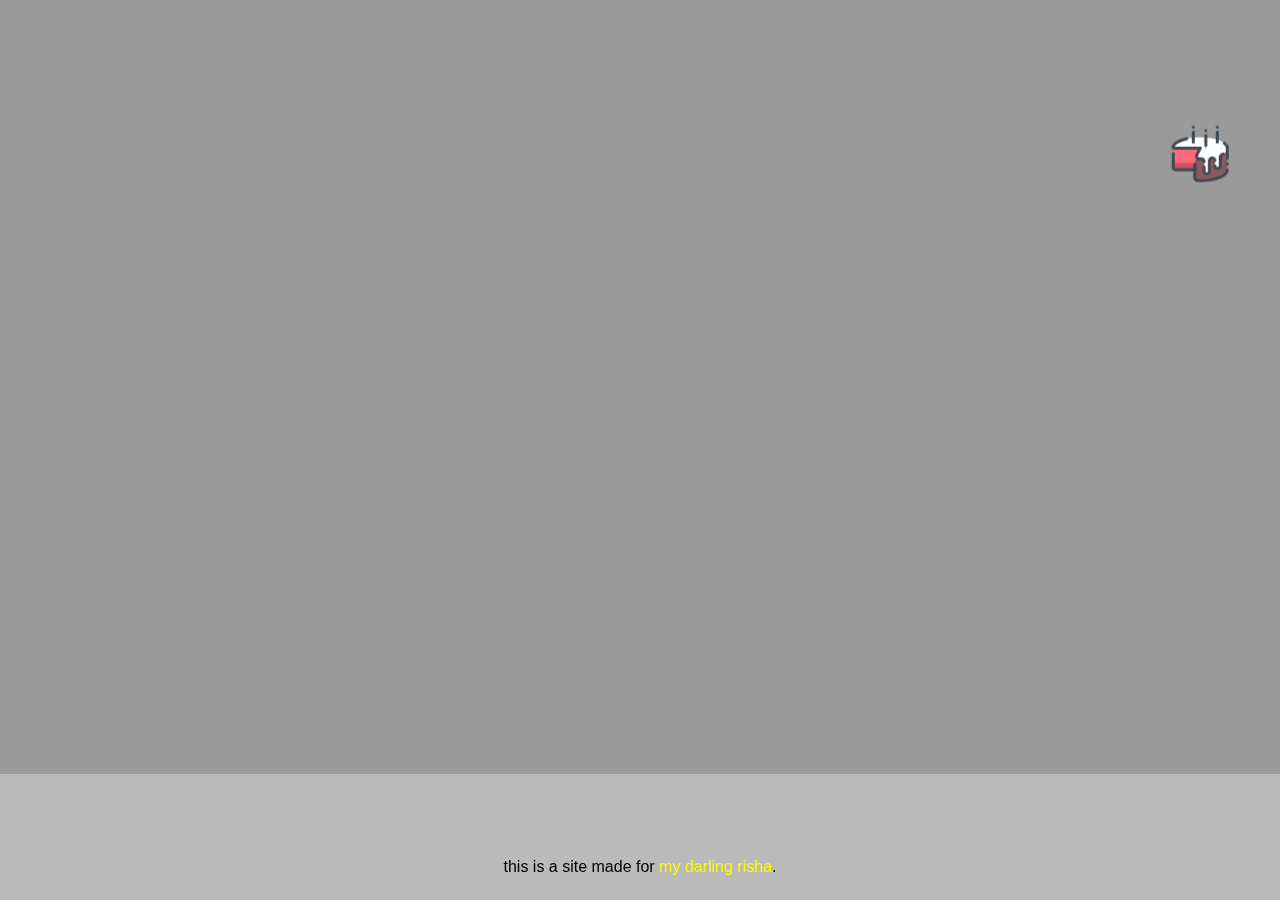
<file: index.html>
<!DOCTYPE html>
<html>

<head>
  <meta charset="utf-8">
  <meta name="viewport" content="width=device-width">
  <title>tap koro</title>
  <link href="style.css" rel="stylesheet" type="text/css" />
</head>

<body>
    <marquee direction="down" width="100%" height="770" behavior="alternate" scrollamount="15">
        <marquee behavior="alternate">
            <a href="2.html"><img src="birthday-cake-icon.png" id="birthday cake"></a>
        </marquee>
    </marquee>
</body>

    <footer style="position: fixed; bottom: 0; width: 100%; text-align: center;
padding-bottom: 0.5em;">
        <p>
            this is a site made for
            <a href="https://github.com/kimberleyroche">
            my darling risha</a>.
        </p>
    </footer>
<script src="script.js"></script>
</html>
</file>
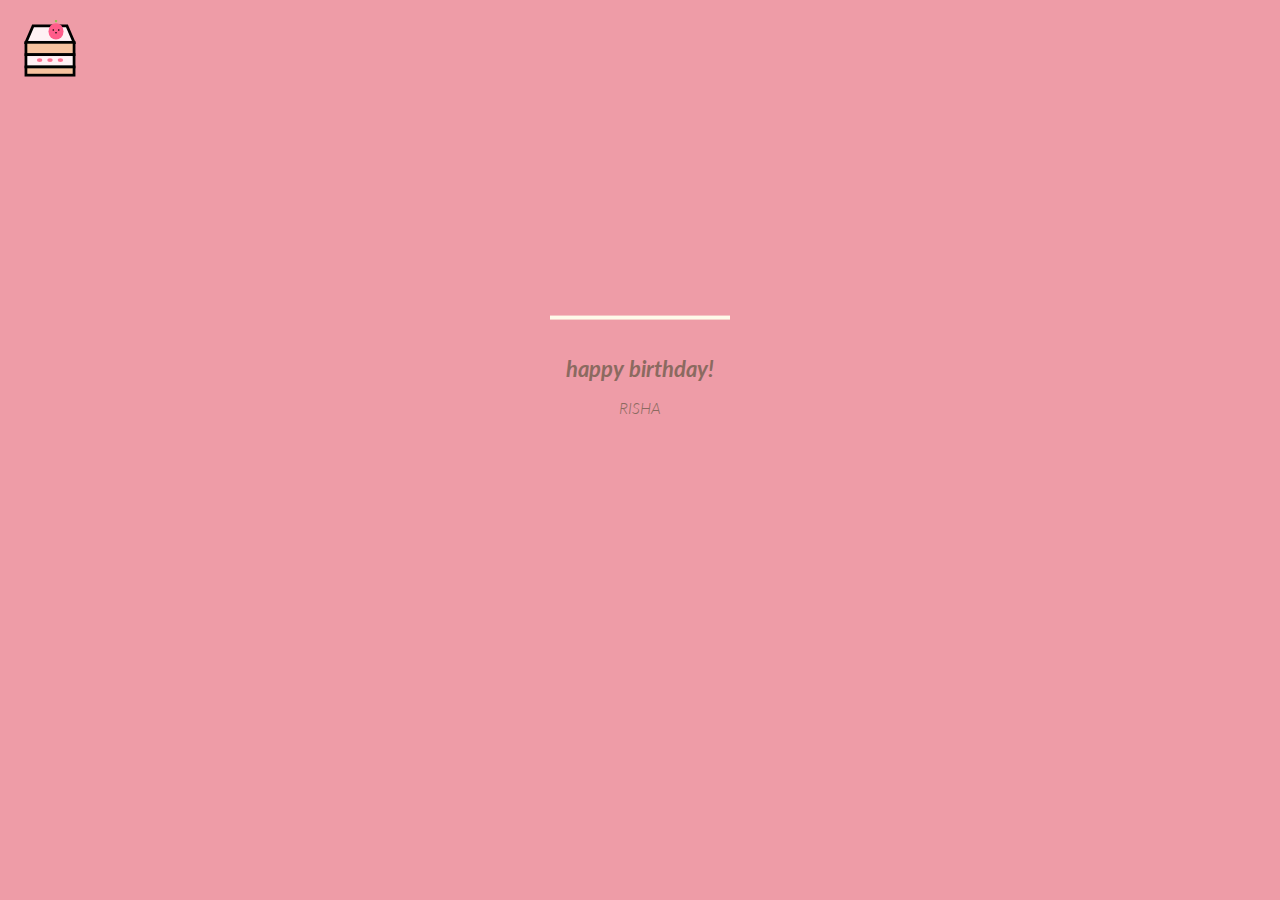
<file: 22.html>
<!DOCTYPE html>
<html lang="en">
<head>
<meta charset="UTF-8">
<meta name="viewport" content="width=device-width, initial-scale=1.0">
<title>Cake</title>
<link rel="stylesheet" href="./style2.css">
<style>
  body {
    margin: 0;
    font-family: Arial, sans-serif;
    background: #ee9ca7;
  }

  .cake-menu {
    position: fixed;
    top: 15px;
    left: 15px;
    width: 70px;
    height: 70px;
    cursor: pointer;
    z-index: 1000;
  }

  .cake-svg {
    width: 100%;
    height: 100%;
    transition: transform 0.8s ease;
  }

  .cake-svg.spin {
    transform: rotate(360deg);
  }

  .options {
    position: absolute;
    top: 50%;
    left: 85px;
    transform: translateY(-50%);
    display: flex;
    gap: 30px;
  }

  .option {
    background: white;
    padding: 8px 14px;
    border-radius: 20px;
    font-size: 14px;
    box-shadow: 0 4px 12px rgba(0,0,0,0.15);
    opacity: 0;
    transform: translateX(40px) scale(0.8);
    transition: all 0.5s ease;
    white-space: nowrap;
    text-decoration: none;
    color: #000;
    pointer-events: none;
  }

  .options.show .option {
    opacity: 1;
    transform: translateX(0) scale(1);
    pointer-events: auto;
  }

  .options.show .option:nth-child(1) { transition-delay: 0.05s; }
  .options.show .option:nth-child(2) { transition-delay: 0.15s; }
  .options.show .option:nth-child(3) { transition-delay: 0.25s; }
</style>
</head>

<body>
    
    
   
   
   
   
   <div class="velas">
    <div class="fuego"></div>
    <div class="fuego"></div>
    <div class="fuego"></div>
    <div class="fuego"></div>
    <div class="fuego"></div>
</div>
<svg id="cake" version="1.1" x="0px" y="0px" width="200px" height="500px" viewBox="0 0 200 500" enable-background="new 0 0 200 500" xml:space="preserve">
    <path fill="#a88679" d="M173.667-13.94c-49.298,0-102.782,0-147.334,0c-3.999,0-4-16.002,0-16.002
		c44.697,0,96.586,0,147.334,0C177.667-29.942,177.668-13.94,173.667-13.94z">
        <animate id="bizcocho_3" attributeName="d" calcMode="spline" keySplines="0 0 1 1; 0 0 1 1" begin="relleno_2.end" dur="0.3s" fill="freeze" values="
                          M173.667-13.94c-49.298,0-102.782,0-147.334,0c-3.999,0-4-16.002,0-16.002
		c44.697,0,96.586,0,147.334,0C177.667-29.942,177.668-13.94,173.667-13.94z
                          ;
                          M173.667,411.567c-47.995,12.408-102.955,12.561-147.334,0
		c-3.848-1.089-0.189-16.089,3.661-15.002c44.836,12.66,90.519,12.753,139.427,0.07
		C173.293,395.631,177.541,410.566,173.667,411.567z
                          ;
                          M173.667,427.569c-49.795,0-101.101,0-147.334,0c-3.999,0-4-16.002,0-16.002
		c46.385,0,97.539,0,147.334,0C177.668,411.567,177.667,427.569,173.667,427.569z
                          " />
    </path>
    <path fill="#8b6a60" d="M100-178.521c1.858,0,3.364,1.506,3.364,3.363c0,0,0,33.17,0,44.227
		c0,19.144,0,57.431,0,76.574c0,10.152,0,40.607,0,40.607c0,1.858-1.506,3.364-3.364,3.364l0,0c-1.858,0-3.364-1.506-3.364-3.364c0,0,0-30.455,0-40.607c0-19.144,0-57.432,0-76.575c0-11.057,0-44.226,0-44.226C96.636-177.015,98.142-178.521,100-178.521
		L100-178.521z">
        <animate id="relleno_2" attributeName="d" calcMode="spline" keySplines="0 0 1 1; 0 0 1 1; 0 0 0.58 1" begin="bizcocho_2.end" dur="0.5s" fill="freeze" values="
                          M100-178.521c1.858,0,3.364,1.506,3.364,3.363c0,0,0,33.17,0,44.227
		c0,19.144,0,57.431,0,76.574c0,10.152,0,40.607,0,40.607c0,1.858-1.506,3.364-3.364,3.364l0,0c-1.858,0-3.364-1.506-3.364-3.364c0,0,0-30.455,0-40.607c0-19.144,0-57.432,0-76.575c0-11.057,0-44.226,0-44.226C96.636-177.015,98.142-178.521,100-178.521
		L100-178.521z
                          ;
                          M100,267.257c1.858,0,3.364,1.506,3.364,3.363c0,0,0,33.17,0,44.227
		c0,19.143,0,57.43,0,76.574c0,10.151,0,40.606,0,40.606c0,1.858-1.506,3.364-3.364,3.364l0,0c-1.858,0-3.364-1.506-3.364-3.364
		c0,0,0-30.455,0-40.606c0-19.145,0-57.432,0-76.576c0-11.057,0-44.225,0-44.225C96.636,268.763,98.142,267.257,100,267.257
		L100,267.257z
                          ;
                          M93.928,405.433c-0.655,6.444-0.102,9.067,2.957,11.798c0,0,8.083,5.571,16.828,3.503
		c18.629-4.406,43.813,6.194,50.792,7.791c14.75,3.375,9.162,6.867,9.162,6.867c-2.412,2.258-58.328,0-73.667,0l0,0
		c-1.858,0-69.995,2.133-73.667,0c0,0-3.337-2.439,6.172-5.992c11.375-4.25,52.875,8.822,47.139-9.442
		c-6.333-20.167,5.226-21.514,5.226-21.514c3.435-0.915,12.78-6.663,10.923-0.546L93.928,405.433z
                          ;
                          M102.242,427.569c5.348,0,14.079,0,17.462,0c0,0,17.026,0,27.504,0
		c19.143,0,20.39-3.797,26.459,0c3,1.877,0,7.823,0,7.823c-2.412,2.258-58.328,0-73.667,0l0,0c-1.858,0-67.187,0-73.667,0
		c0,0-4.125-4.983,0-7.823c5.201-3.58,16.085,0,23.725,0c8.841,0,20.762,0,20.762,0c3.686,0,8.597,0,19.511,0H102.242z
                          " />
    </path>
    <path fill="#a88679" d="M173.667-15.929c-46.512,0-105.486,0-147.334,0c-3.999,0-4-16.002,0-16.002
		c43.566,0,97.96,0,147.334,0C177.667-31.931,177.666-15.929,173.667-15.929z">
        <animate id="bizcocho_2" attributeName="d" calcMode="spline" keySplines="0 0 1 1; 0 0 1 1; 0.25 0 0.58 1" begin="relleno_1.end" dur="0.5s" fill="freeze" values="
                          M173.667-15.929c-46.512,0-105.486,0-147.334,0c-3.999,0-4-16.002,0-16.002
		c43.566,0,97.96,0,147.334,0C177.667-31.931,177.666-15.929,173.667-15.929z
                          ;
                          M173.434,445.393c-47.269,8.001-105.245,8.001-147.334,0c-3.929-0.747-0.692-16.543,3.243-15.824
		c43.828,8.001,92.165,8.001,140.739,0C174.029,428.918,177.377,444.726,173.434,445.393z
                          ;
                          M173.667,449.514c-47.576-5.454-102.799-5.744-147.333,0c-3.966,0.512-3.938-15.297,0-16.002
		c43.683-7.823,97.646-8.026,147.333,0C177.616,434.15,177.642,449.969,173.667,449.514z
                          ;
                          M173.667,451.394c-49.298,0-102.782,0-147.334,0c-3.999,0-4-16.002,0-16.002
		c44.697,0,96.586,0,147.334,0C177.667,435.392,177.668,451.394,173.667,451.394z
                          " />
    </path>
    <path fill="#8b6a60" d="M101.368-73.685c0,12.164,0,15.18,0,28.519c0,22.702,0-13.661,0,8.304c0,14.48,0,18.233,0,30.512
		c0,1.753-2.958,1.847-2.958,0c0-12.68,0-16.277,0-30.401c0-21.983,0,11.66,0-8.305c0-13.027,0-15.992,0-28.628
		C98.411-75.883,101.368-75.592,101.368-73.685z">
        <animate id="relleno_1" attributeName="d" calcMode="spline" keySplines="0 0 1 1; 0 0 1 1; 0 0 0.6 1" begin="bizcocho_1.end" dur="0.5s" fill="freeze" values="
                          M101.368-73.685c0,12.164,0,15.18,0,28.519c0,22.702,0-13.661,0,8.304c0,14.48,0,18.233,0,30.512
		c0,1.753-2.958,1.847-2.958,0c0-12.68,0-16.277,0-30.401c0-21.983,0,11.66,0-8.305c0-13.027,0-15.992,0-28.628
		C98.411-75.883,101.368-75.592,101.368-73.685z
                          ;
                          M101.368,350.885c0,12.164,0,65.18,0,78.518c0,22.703,0-33.66,0-11.695c0,14.48,0,28.232,0,40.512
		c0,1.753-2.958,1.847-2.958,0c0-12.68,0-26.277,0-40.402c0-21.982,0,31.66,0,11.695c0-13.027,0-65.992,0-78.627
		C98.411,348.686,101.368,348.977,101.368,350.885z
                          ;
                          M128.38,447.567c37.626,6.312,39.303,13.658,26.833,12.833c-22.653-1.499-13.636-0.831-23.302-0.831
		c-14.48,0-17.884,0-30.163,0c-2.087,0-2.068,0-3.915,0c-13.333,0-8.963,0-23.088,0c-11.668,0-14.062,5.995-27.532,1.164
		c-12.629-4.529,38.667-3.167,46.833-17.333C100.077,432.94,105.546,443.736,128.38,447.567z
                          ;
                          M173.667,451.394c2.875,0,2.997,9.257,0,9.131c-22.662-0.956-32.09-0.956-41.756-0.956
		c-14.48,0-17.884,0-30.163,0c-2.087,0-2.068,0-3.915,0c-13.333,0-8.963,0-23.088,0c-11.668,0-34.99-0.294-48.412,1.831
		c-4.109,0.65-3.01-10.006,0-10.006C37.129,451.394,149.379,451.394,173.667,451.394z
                          " />
    </path>
    <path fill="#a88679" d="M173.667,21.571c-33.174,0-111.467,0-147.334,0c-4,0-4-16.002,0-16.002c39.836,0,105.982,0,147.334,0
		C177.668,5.569,177.667,21.571,173.667,21.571z">
        <animate id="bizcocho_1" attributeName="d" calcMode="spline" keySplines="0 0 1 1; 0 0 1 1; 0 0 1 1; 0.25 0 1 1; 0 0 1 1; 0.25 0 0.6 1" begin="2s" dur="0.8s" fill="freeze" values="
                          M173.667,21.571c-33.174,0-111.467,0-147.334,0c-4,0-4-16.002,0-16.002c39.836,0,105.982,0,147.334,0
		C177.668,5.569,177.667,21.571,173.667,21.571z
                          ;
                          M173.667,459.569c-33.197,16.002-110.782,16.002-147.334,0c-3.664-1.604,1.614-15.617,5.337-14.153
		c40.702,16.002,94.289,16.104,136.505,0.103C171.917,444.1,177.271,457.832,173.667,459.569z
                          ;
                          M171.817,475.571c-39.361-3.001-105.438-2.571-143.556,0c-3.991,0.27-7.377-14.736-3.387-15.014
		c41.553-2.888,104.421-3.121,150.51-0.233C179.378,460.574,175.806,475.875,171.817,475.571z
                          ;
                          M171.817,459.564c-38.8-12.188-104.504-13.762-143.556,0c-3.772,1.329-7.961-12.604-4.178-13.905
		c40.864-14.064,105.114-15.52,151.918-0.973C179.822,445.874,175.634,460.762,171.817,459.564z
                          ;
                          M173.667,475.571c-46.376-5.005-105.924-4.003-147.334,0c-3.981,0.385-3.479-15.421,0.479-16.002
		c43.087-6.327,97.705-7.083,146.855,0.438C177.621,460.613,177.644,476,173.667,475.571z
                          ;
                          M173.667,474.117c-46.376,1.866-105.638,2.01-147.334,0c-3.995-0.192-3.52-16.144,0.479-16.002
		c43.794,1.55,96.341,1.541,145.723,0C176.532,457.99,177.663,473.956,173.667,474.117z
                          ;
                          M173.667,475.571c-46.512,0-105.486,0-147.334,0c-3.999,0-4-16.002,0-16.002c43.566,0,97.96,0,147.334,0
		C177.667,459.569,177.666,475.571,173.667,475.571z
                          " />
    </path>
    <path fill="#fefae9" d="M104.812,113.216c0,3.119-2.164,5.67-4.812,5.67c-2.646,0-4.812-2.551-4.812-5.67c0-5.594,0-16.782,0-22.375
	c0-5.143,0-15.427,0-20.568c0-7.333,0-21.998,0-29.33c0-5.523,0-16.569,0-22.092c0-3.295,0-9.885,0-13.181
	C95.188,2.551,97.353,0,100,0c2.648,0,4.812,2.551,4.812,5.669c0,3.248,0,9.743,0,12.991c0,5.428,0,16.284,0,21.711
	c0,7.618,0,22.854,0,30.472c0,4.952,0,14.854,0,19.807C104.812,96.292,104.812,107.576,104.812,113.216z">
        <animate id="crema" attributeName="d" calcMode="spline" keySplines="0 0 1 1; 0 0 1 1; 0 0 1 1; 0.25 0 1 1; 0 0 1 1; 0 0 0.58 1" begin="bizcocho_3.end" dur="2s" fill="freeze" values="
                          M104.812,113.216c0,3.119-2.164,5.67-4.812,5.67c-2.646,0-4.812-2.551-4.812-5.67c0-5.594,0-16.782,0-22.375
	c0-5.143,0-15.427,0-20.568c0-7.333,0-21.998,0-29.33c0-5.523,0-16.569,0-22.092c0-3.295,0-9.885,0-13.181
	C95.188,2.551,97.353,0,100,0c2.648,0,4.812,2.551,4.812,5.669c0,3.248,0,9.743,0,12.991c0,5.428,0,16.284,0,21.711
	c0,7.618,0,22.854,0,30.472c0,4.952,0,14.854,0,19.807C104.812,96.292,104.812,107.576,104.812,113.216z
                          ;
                          M104.812,405.897c0,3.119-2.164,5.67-4.812,5.67c-2.646,0-4.812-2.551-4.812-5.67c0-5.594,0-16.782,0-22.376
	c0-5.143,0-15.426,0-20.568c0-7.332,0-21.997,0-29.33c0-5.522,0-16.568,0-22.092c0-3.295,0-9.885,0-13.181
	c0-3.118,2.165-5.669,4.812-5.669c2.648,0,4.812,2.551,4.812,5.669c0,3.247,0,9.743,0,12.991c0,5.428,0,16.283,0,21.711
	c0,7.618,0,22.854,0,30.473c0,4.951,0,14.854,0,19.807C104.812,388.972,104.812,400.256,104.812,405.897z
                          ;
                          M111.873,411.567c-3.119,0-9.226,0-11.874,0c-2.646,0-7.748,0-10.867,0c-7.086,0-12.698,0-18.292,0
	c-6.592,0-12.871,7.371-19.166,3.008c-10.043-6.961-7.776-10.169,2.991-17.745c12.61-8.873,27.713,1.994,25.919-7.531
	c-2.589-13.742,11.008-14.513,11.365-17.789c0.441-4.051,4.235-11.107,8.051-8.175c3.113,2.393,1.007,8.008,0,13.159
	c-1.871,9.569,8.058,2.113,9.494,14.155c2.592,21.732,21.184-0.675,29.309,7.976c5.216,5.553,18.413,5.552,15.426,12.942
	c-3.131,7.745-15.825-4.369-23.8,2.903C126.261,418.271,118.301,411.567,111.873,411.567z
                          ;
                          M111.873,411.567c-3.119,0-9.226,0-11.874,0c-2.646,0-9.734,4.069-12.853,4.069
	c-7.086,0-10.712-4.069-16.306-4.069c-6.592,0-12.12,6.013-19.166,3.008c-7.053-3.008-7.458,2.026-18.659,1.165
	c-6.832-0.525-7.522-3.034-7.533-6.265c-0.037-10.336,22.073-2.452,36.613-2.628c10.234-0.124,19.856-1.439,37.905-2.102
	c16.642-0.61,32.699,1.552,46.009,1.927c12.438,0.351,29.663-8.99,31.532,3.315c0.773,5.093-5.605,3.342-11.211,9.579
	c-5.093,5.667-7.59-4.605-12.965-3.832c-8.269,1.189-14.962-8.537-22.937-1.265C126.261,418.271,118.301,411.567,111.873,411.567z
                          ;
                          M110.946,413.652c-2.904-1.137-8.405-2.748-12.446-0.97c-6.099,2.685-7.273,10.358-13.253,8.242
	c-7.843-2.775-8.953-5.008-14.546-5.01c-24.653-0.011-4.849,26.507-18.264,26.507c-12.377,0,5.791-33.537-19.422-26.682
	c-7.703,2.095-9.806-0.942-9.817-4.173c-0.037-10.336,24.357-4.544,38.897-4.72c10.234-0.124,19.856-1.439,37.905-2.102
	c16.642-0.61,32.699,1.552,46.009,1.927c12.438,0.351,28.973-8.865,31.532,3.315c1.449,6.896,0.318,15.624-3.874,15.624
	c-7.619,0-1.788-15.192-19.243-7.111c-7.581,3.51-15.963-9.738-26.669,1.066C120.644,426.744,118.381,416.561,110.946,413.652z
                          ;
                          M111.547,413.9c-2.969-0.956-8.775-0.949-13.167-0.5c-14.667,1.5-8.325,16.508-14.667,16.666
	c-6.667,0.166-0.167-13.5-13.013-14.151c-30.471-1.545-5.572,46.651-18.987,46.651c-12.377,0,10.333-50.166-18.667-44.5
	c-7.835,1.531-9.537-1.417-9.548-4.647c-0.037-10.336,23.675-5.177,38.215-5.353c10.234-0.124,20.618-1.671,38.667-2.333
	c16.642-0.61,32.023,1.458,45.333,1.833c12.438,0.351,33.819-8.431,33.199,4.001c-0.532,10.666,0.414,26.166-5.245,25.833
	c-7.606-0.447-2.954-31.5-19.243-18.899c-7.985,6.177-17.658-5.969-27.377,5.732C118.88,434.066,121.38,417.067,111.547,413.9z
                          ;
                          M111.547,415.233c-6.667-0.834-9.667,4.667-13.833,3.333c-19.649-6.291-8.158,22.176-14.5,22.334
	c-6.667,0.166,2.833-18-13.333-22.167c-29.544-7.615-9.667,43.833-20.167,43.833c-10.333,0,8.004-55.006-16.833-39
	c-7.5,4.833-9.508-3.78-9.299-7.004c0.799-12.329,23.592-7.153,38.132-7.329c10.234-0.124,20.238-1.505,38.287-2.167
	c16.642-0.61,32.903,1.125,46.213,1.5c12.438,0.351,35.058-5.579,31.863,6.451c-5.532,20.833,1.25,28.216-4.409,27.883
	c-7.606-0.447-6.058-37.895-20.62-23.333c-10.167,10.166-15.972-0.747-25,12C119.547,443.568,121.798,416.515,111.547,415.233z
                          " />
    </path>
    <rect x="10" y="475.571" fill="#fefae9" width="180" height="4" />
</svg>
<div class="text">
  <h1>happy birthday!</h1>
  <p>RISHA</p>
</div>
    <script src='//cdnjs.cloudflare.com/ajax/libs/jquery/2.1.3/jquery.min.js'></script><script  src="./script.js"></script>

  
    
    
    
    
    
   
   
   
   
   
   
   
   
   
    
    
    
    
    
    
    
    

<div class="cake-menu" id="cakeMenu">

  <!-- SVG CAKE -->
  <svg class="cake-svg" id="menucake" viewBox="0 0 512 512" xmlns="http://www.w3.org/2000/svg">
    <path d="M80 200 L432 200 L380 80 H132 Z" fill="#FFF1F4" stroke="#000" stroke-width="20"/>
    <rect x="80" y="200" width="352" height="90" fill="#F6C29F" stroke="#000" stroke-width="20"/>
    <rect x="80" y="290" width="352" height="90" fill="#FFF1F4" stroke="#000" stroke-width="20"/>
    <rect x="80" y="380" width="352" height="60" fill="#F6C29F" stroke="#000" stroke-width="20"/>

    <ellipse cx="180" cy="330" rx="20" ry="14" fill="#FF6F91"/>
    <ellipse cx="256" cy="330" rx="20" ry="14" fill="#FF6F91"/>
    <ellipse cx="332" cy="330" rx="20" ry="14" fill="#FF6F91"/>

    <ellipse cx="300" cy="120" rx="55" ry="60" fill="#FF5C8A"/>
    <circle cx="280" cy="110" r="6"/>
    <circle cx="300" cy="130" r="6"/>
    <circle cx="320" cy="110" r="6"/>
    <path d="M300 55 C270 30 330 30 300 55" fill="#8BC34A"/>
  </svg>

  <!-- REAL PAGE LINKS -->
  <div class="options" id="options">
    <a href="2.html" class="option">A letter💘</a>
    <a href="22.html" class="option">cake🍰</a>
    <a href="3.html" class="option">💌</a>
  </div>

</div>

<script>
  const cakeMenu = document.getElementById("cakeMenu");
  const cake = document.getElementById("menucake");
  const options = document.getElementById("options");

  let open = false;

  cakeMenu.addEventListener("click", () => {
    open = !open;

    cake.classList.remove("spin");
    void cake.offsetWidth;
    cake.classList.add("spin");

    options.classList.toggle("show", open);
  });
</script>

</body>
</html>
</file>
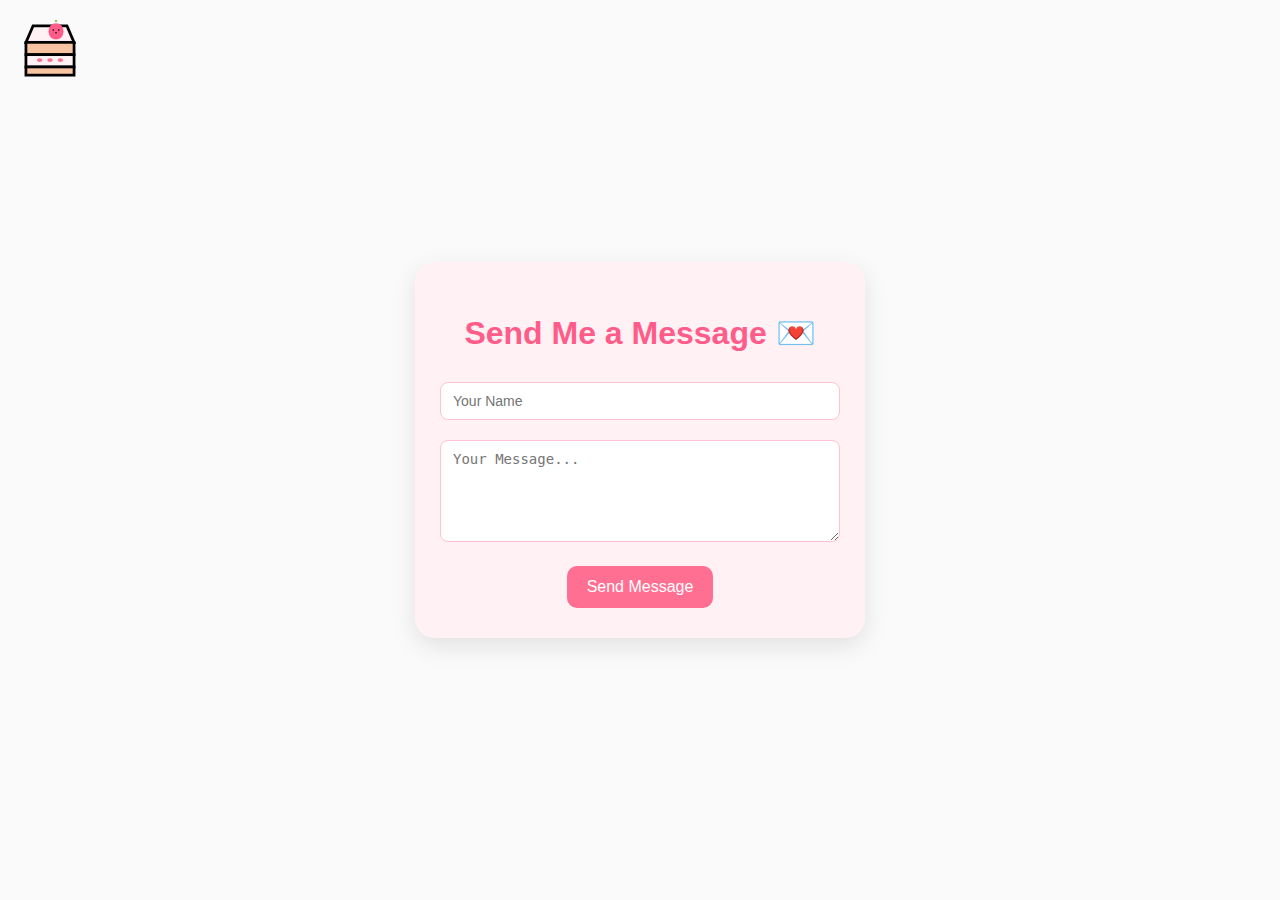
<file: 3.html>
<!DOCTYPE html>
<html lang="en">
<head>
<meta charset="UTF-8">
<meta name="viewport" content="width=device-width, initial-scale=1.0">
<title>Send Me a Message</title>
<style>
  body {
    margin: 0;
    font-family: Arial, sans-serif;
    background: #ffe9ec; /* soft pink */
    display: flex;
    justify-content: center;
    align-items: center;
    height: 100vh;
  }

  .form-container {
    background: #fff1f4;
    padding: 30px 25px;
    border-radius: 20px;
    box-shadow: 0 8px 25px rgba(0,0,0,0.1);
    max-width: 400px;
    width: 90%;
    text-align: center;
  }

  h1 {
    color: #ff5c8a;
    margin-bottom: 20px;
  }

  input, textarea {
    width: 100%;
    padding: 10px 12px;
    margin: 10px 0;
    border-radius: 8px;
    border: 1px solid #ffc1d3;
    font-size: 14px;
    box-sizing: border-box;
  }

  button {
    background: #ff6f91;
    color: #fff;
    border: none;
    padding: 12px 20px;
    border-radius: 10px;
    font-size: 16px;
    cursor: pointer;
    margin-top: 10px;
    transition: all 0.3s ease;
  }

  button:hover {
    background: #ff4975;
    transform: scale(1.05);
  }

  .success {
    display: none;
    margin-top: 15px;
    color: #28a745;
    font-weight: bold;
  }
</style>
</head>
<body>
    
    
    
    
    
    
   
   
   
   <style>
  body {
    margin: 0;
    font-family: Arial, sans-serif;
    background: #fafafa;
  }

  .cake-menu {
    position: fixed;
    top: 15px;
    left: 15px;
    width: 70px;
    height: 70px;
    cursor: pointer;
    z-index: 1000;
  }

  .cake-svg {
    width: 100%;
    height: 100%;
    transition: transform 0.8s ease;
  }

  .cake-svg.spin {
    transform: rotate(360deg);
  }

  .options {
    position: absolute;
    top: 50%;
    left: 85px;
    transform: translateY(-50%);
    display: flex;
    gap: 30px;
  }

  .option {
    background: white;
    padding: 8px 14px;
    border-radius: 20px;
    font-size: 14px;
    box-shadow: 0 4px 12px rgba(0,0,0,0.15);
    opacity: 0;
    transform: translateX(40px) scale(0.8);
    transition: all 0.5s ease;
    white-space: nowrap;
    text-decoration: none;
    color: #000;
    pointer-events: none;
  }

  .options.show .option {
    opacity: 1;
    transform: translateX(0) scale(1);
    pointer-events: auto;
  }

  .options.show .option:nth-child(1) { transition-delay: 0.05s; }
  .options.show .option:nth-child(2) { transition-delay: 0.15s; }
  .options.show .option:nth-child(3) { transition-delay: 0.25s; }
</style>
</head>



<div class="cake-menu" id="cakeMenu">

  <!-- SVG CAKE -->
  <svg class="cake-svg" id="cake" viewBox="0 0 512 512" xmlns="http://www.w3.org/2000/svg">
    <path d="M80 200 L432 200 L380 80 H132 Z" fill="#FFF1F4" stroke="#000" stroke-width="20"/>
    <rect x="80" y="200" width="352" height="90" fill="#F6C29F" stroke="#000" stroke-width="20"/>
    <rect x="80" y="290" width="352" height="90" fill="#FFF1F4" stroke="#000" stroke-width="20"/>
    <rect x="80" y="380" width="352" height="60" fill="#F6C29F" stroke="#000" stroke-width="20"/>

    <ellipse cx="180" cy="330" rx="20" ry="14" fill="#FF6F91"/>
    <ellipse cx="256" cy="330" rx="20" ry="14" fill="#FF6F91"/>
    <ellipse cx="332" cy="330" rx="20" ry="14" fill="#FF6F91"/>

    <ellipse cx="300" cy="120" rx="55" ry="60" fill="#FF5C8A"/>
    <circle cx="280" cy="110" r="6"/>
    <circle cx="300" cy="130" r="6"/>
    <circle cx="320" cy="110" r="6"/>
    <path d="M300 55 C270 30 330 30 300 55" fill="#8BC34A"/>
  </svg>

  <!-- REAL PAGE LINKS -->
  <div class="options" id="options">
    <a href="2.html" class="option">A letter💘</a>
    <a href="22.html" class="option">cake🍰</a>
    <a href="3.html" class="option">💌</a>
  </div>

</div>

<script>
  const cakeMenu = document.getElementById("cakeMenu");
  const cake = document.getElementById("cake");
  const options = document.getElementById("options");

  let open = false;

  cakeMenu.addEventListener("click", () => {
    open = !open;

    cake.classList.remove("spin");
    void cake.offsetWidth;
    cake.classList.add("spin");

    options.classList.toggle("show", open);
  });
</script>

    
    
    
    
    
    
    
    
    
    
    
    
    
    
    
    
    
    
    
    
    
    
    
    
    

<div class="form-container">
  <h1>Send Me a Message 💌</h1>
  <form id="messageForm" action="https://formspree.io/f/mdaallwa" method="POST">
    <input type="text" name="name" placeholder="Your Name" required>
    
    <textarea name="message" rows="5" placeholder="Your Message..." required></textarea>
    <button type="submit">Send Message</button>
  </form>
  <div class="success" id="successMsg">Message sent! 🎉</div>
</div>

<script>
  const form = document.getElementById("messageForm");
  const success = document.getElementById("successMsg");

  form.addEventListener("submit", function(e) {
    e.preventDefault(); // prevent default reload
    fetch(form.action, {
      method: "POST",
      body: new FormData(form),
      headers: { 'Accept': 'application/json' }
    })
    .then(response => {
      if (response.ok) {
        success.style.display = "block";
        form.reset();
      } else {
        alert("Oops! Something went wrong.");
      }
    })
    .catch(error => {
      alert("Oops! Something went wrong.");
    });
  });
</script>

</body>
</html>
</file>
<file: style.css>
* {
  font-family: "Helvetica Neue", Helvetica, Arial, sans-serif;
  box-sizing: border-box;
}

[hidden] {
  display: none !important;
}

::selection {
  background: yellow;
}

img:hover {
  animation: shake 0.5s;
  animation-iteration-count: infinite;
  filter: drop-shadow(0 0 0.75rem rgb(255, 225, 0));
  transform: scaleY(0.66) transform-origin; bottom:auto
}

@keyframes shake {
  0% {
      transform: translate(1px, 1px) rotate(0deg);
  }

  10% {
      transform: translate(-1px, -2px) rotate(-1deg);
  }

  20% {
      transform: translate(-3px, 0px) rotate(1deg);
  }

  30% {
      transform: translate(3px, 2px) rotate(0deg);
  }

  40% {
      transform: translate(1px, -1px) rotate(1deg);
  }

  50% {
      transform: translate(-1px, 2px) rotate(-1deg);
  }

  60% {
      transform: translate(-3px, 1px) rotate(0deg);
  }

  70% {
      transform: translate(3px, 1px) rotate(-1deg);
  }

  80% {
      transform: translate(-1px, -1px) rotate(1deg);
  }

  90% {
      transform: translate(1px, 2px) rotate(0deg);
  }

  100% {
      transform: translate(1px, -2px) rotate(-1deg);
  }
}

#center {
  padding: 5vw;
  text-align: center;
  padding-top: 15vh;
  position: fixed;
  width: 80vw;
  top: 30%;
  left: 50%;
  margin-top: -25vh;
  margin-left: -40vw;
}

a {
  color: yellow;
  text-decoration: none;
}

p {
  margin-top: 25vh;
}

body,
html {
  font-family: "Balloon";
  margin: 0;
  background: url("https://media.giphy.com/media/3o6EhOYMhOTANYgHMk/giphy.gif");
  background-repeat: no-repeat;
  background-size: cover;
  background-position: center;
  background-attachment: fixed;
  background-color: rgba(128, 128, 128, 0.545);
  text-rendering: optimizeLegibility;
  -webkit-font-smoothing: antialiased;
  -moz-osx-font-smoothing: grayscale;
  font-kerning: normal;
  font-feature-settings: "kern";
}


.hoverimage {
  position: absolute;
  display: none;
  top: 1%;
  transform: translate(-50%, -50%);
  left: 50%;
  height: 100vh;
  box-sizing: border-box;
  z-index: 10;
  pointer-events: none;
}
a:hover .hoverimage {
  display: block;
}
</file>
<file: style2.css>
@import url(https://fonts.googleapis.com/css?family=Lato:300italic);
html,
body {
  width: 100%;
  height: 100%;
}



#cake {
  display: block;
  position: relative;
  margin: -10em auto 0 auto;
}

/* ============================================== Candle
*/




.velas {
  background: #ffffff;
  border-radius: 10px;
  position: absolute;
  top: 228px;
  left: 50%;
  margin-left: -2.4px;
  margin-top: -8.33333333px;
  width: 5px;
  height: 35px;
  transform: translateY(-300px);
  -webkit-backface-visibility: hidden;
          backface-visibility: hidden;
  -webkit-animation: in 500ms 6s ease-out forwards;
          animation: in 500ms 6s ease-out forwards;
}

.velas:after,
.velas:before {
  background: rgba(255, 0, 0, 0.4);
  content: "";
  position: absolute;
  width: 100%;
  height: 2.22222222px;
}

.velas:after {
  top: 25%;
  left: 0;
}

.velas:before {
  top: 45%;
  left: 0;
}

/* ============================================== Fire
*/
.fuego {
  border-radius: 100%;
  position: absolute;
  top: -20px;
  left: 50%;
  margin-left: -2.6px;
  width: 6.66666667px;
  height: 18px;
}

.fuego:nth-child(1) {
  -webkit-animation: fuego 2s 6.5s infinite;
          animation: fuego 2s 6.5s infinite;
}

.fuego:nth-child(2) {
  -webkit-animation: fuego 1.5s 6.5s infinite;
          animation: fuego 1.5s 6.5s infinite;
}

.fuego:nth-child(3) {
  -webkit-animation: fuego 1s 6.5s infinite;
          animation: fuego 1s 6.5s infinite;
}

.fuego:nth-child(4) {
  -webkit-animation: fuego 0.5s 6.5s infinite;
          animation: fuego 0.5s 6.5s infinite;
}

.fuego:nth-child(5) {
  -webkit-animation: fuego 0.2s 6.5s infinite;
          animation: fuego 0.2s 6.5s infinite;
}

/* ============================================== Animation Fire
*/
@-webkit-keyframes fuego {
  0%, 100% {
    background: rgba(254, 248, 97, 0.5);
    box-shadow: 0 0 40px 10px rgba(248, 233, 209, 0.2);
    transform: translateY(0) scale(1);
  }
  50% {
    background: rgba(255, 50, 0, 0.1);
    box-shadow: 0 0 40px 20px rgba(248, 233, 209, 0.2);
    transform: translateY(-20px) scale(0);
  }
}
@keyframes fuego {
  0%, 100% {
    background: rgba(254, 248, 97, 0.5);
    box-shadow: 0 0 40px 10px rgba(248, 233, 209, 0.2);
    transform: translateY(0) scale(1);
  }
  50% {
    background: rgba(255, 50, 0, 0.1);
    box-shadow: 0 0 40px 20px rgba(248, 233, 209, 0.2);
    transform: translateY(-20px) scale(0);
  }
}
@-webkit-keyframes in {
  to {
    transform: translateY(0);
  }
}
@keyframes in {
  to {
    transform: translateY(0);
  }
}
.text {
  color: #8b6a60;
  font-family: "Lato", sans-serif;
  font-weight: 300;
  font-style: italic;
  text-align: center;
}
.text h1 {
  font-size: 1.4em;
}
</file>
